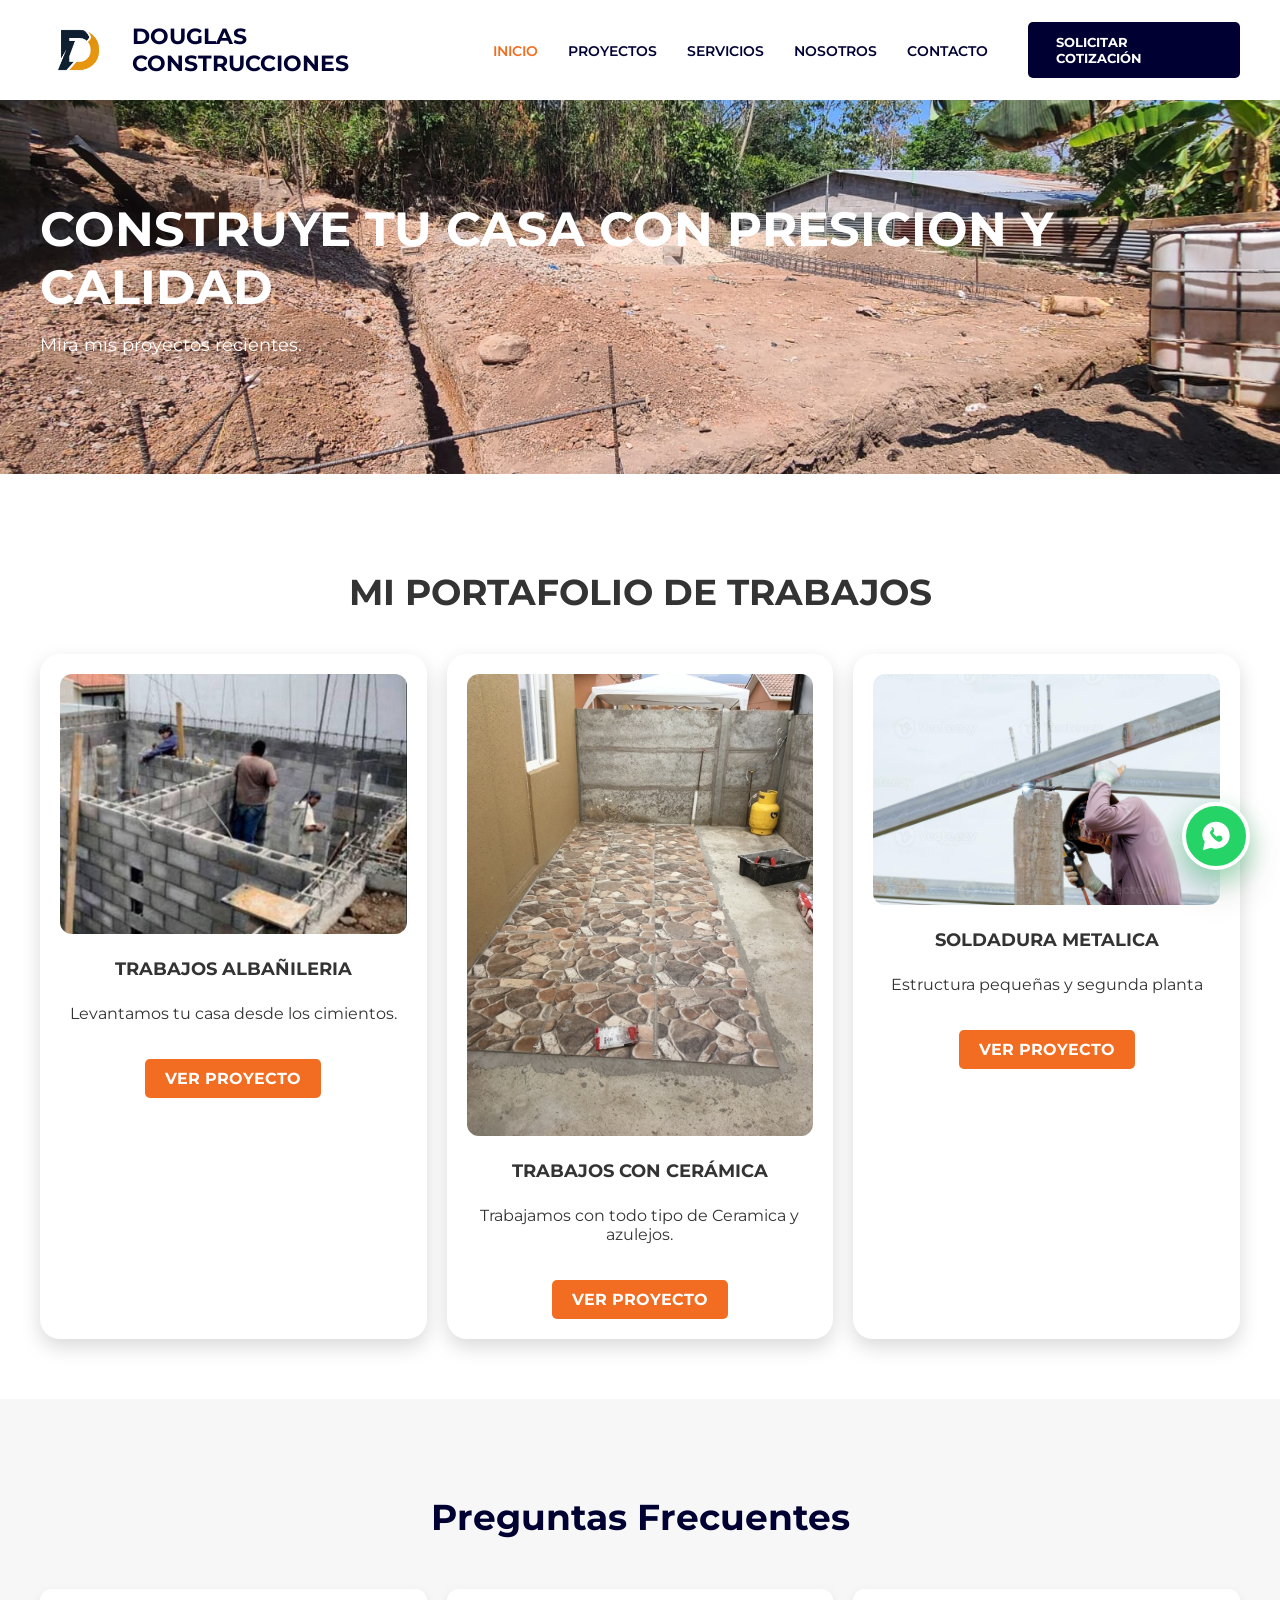
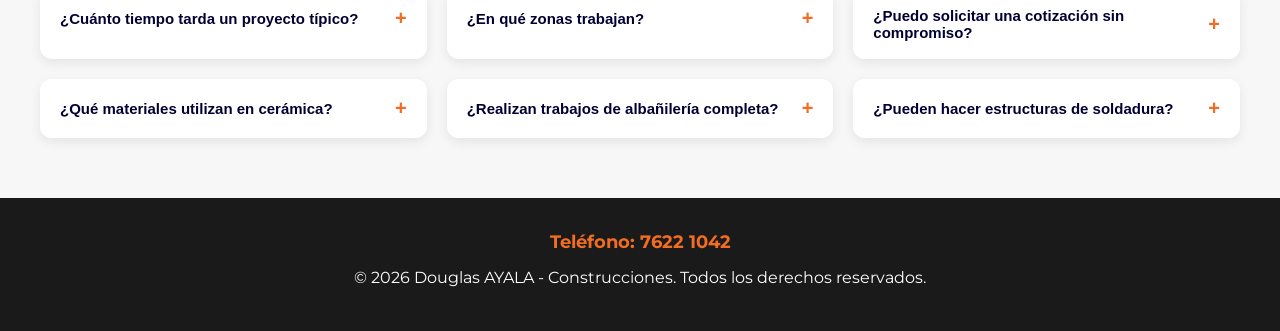
<file: tt/index.html>
<!DOCTYPE html>
<html lang="es">
<head>
    <meta charset="UTF-8">
    <meta name="viewport" content="width=device-width, initial-scale=1.0">
    <title> Douglas Ayalá - Construcciones</title>
    <link rel="stylesheet" href="style.css">
    <link href="https://fonts.googleapis.com/css2?family=Montserrat:wght@400;700&display=swap" rel="stylesheet">
</head>
<body>
    <!-- Botón flotante de WhatsApp -->
    <a href="https://wa.me/50376221042" class="whatsapp-btn" target="_blank" rel="noopener noreferrer" title="Contactanos por WhatsApp">
        <svg xmlns="http://www.w3.org/2000/svg" viewBox="0 0 64 64" aria-hidden="true">
            <path fill="#ffffff" d="M32 8c-12.7 0-23 9.7-23 21.7 0 4.3 1.4 8.3 4.1 11.7L10 56l13.3-4.2c2.7 1 5.6 1.5 8.7 1.5 12.7 0 23-9.7 23-21.6C55 17.7 44.7 8 32 8z"/>
            <path fill="#25d366" d="M26.4 20.6c-.8 0-1.5.4-2 1.1l-1.9 2.7c-.7 1-.8 2.4-.3 3.5 2.8 6.1 7.7 10.9 13.7 13.6 1.2.5 2.5.3 3.5-.4l2.5-1.8c.8-.6 1.2-1.6 1-2.5l-.8-3.3c-.2-1-1.1-1.7-2.1-1.9l-3.4-.4c-.8-.1-1.6.2-2.1.8l-1.2 1.2c-2.8-1.5-5.1-3.7-6.6-6.5l1.3-1.3c.6-.6.9-1.3.8-2.1l-.5-3.5c-.1-1-1-1.8-2-2l-2.9-.2z"/>
        </svg>
    </a>

    <header>
        <div class="container">
            <div class="logo-section">
                <img src="imagenes/Logo D.png" alt="Douglas Ayala Logo" class="logo-img">
                <h1 class="logo-text">DOUGLAS CONSTRUCCIONES</h1>
            </div>
            <nav>
                <ul>
                    <li><a href="#" class="active">INICIO</a></li>
                    <li><a href="#">PROYECTOS</a></li>
                    <li><a href="servicios.html">SERVICIOS</a></li>
                    <li><a href="#">NOSOTROS</a></li>
                    <li><a href="#">CONTACTO</a></li>
                </ul>
            </nav>
            <a href="https://api.whatsapp.com/send?phone=50376221042&text=Hola%2C%20quiero%20solicitar%20una%20cotizacion" class="btn-cotizacion" target="_blank" rel="noopener noreferrer">SOLICITAR COTIZACIÓN</a>
        </div>
    </header>

    <section class="hero">
        <div class="container">
            <div class="hero-content">
                <h2>CONSTRUYE TU CASA CON PRESICION Y CALIDAD</h2>
                <p>Mira mis proyectos recientes.</p>
            </div>
        </div>
    </section>

    <section class="portfolio" id="proyectos">
        <div class="container">
            <h3>MI PORTAFOLIO DE TRABAJOS</h3>
            <div class="portfolio-grid">
                <div class="portfolio-item">
                    <img src="imagenes/albañil.jpg" alt="Residencia Moderna">
                    <h4>TRABAJOS ALBAÑILERIA</h4>
                    <p>Levantamos tu casa desde los cimientos.</p>
                    <a href="#" class="btn show-more" data-project="Albañilería">VER PROYECTO</a>
                </div>
                <div class="portfolio-item">
                    <img src="imagenes/azulejo.jpg" alt="Renovación de Oficinas">
                    <h4>TRABAJOS CON CERÁMICA</h4>
                    <p>Trabajamos con todo tipo de Ceramica y azulejos.</p>
                    <a href="#" class="btn show-more" data-project="Cerámica">VER PROYECTO</a>
                </div>
                <div class="portfolio-item">
                    <img src="imagenes/soldadura.jpg" alt="Estructura de Madera">
                    <h4>SOLDADURA METALICA</h4>
                    <p>Estructura pequeñas y segunda planta</p>
                    <a href="#" class="btn show-more" data-project="Soldadura">VER PROYECTO</a>
                </div>
            </div>
        </div>
    </section>

    <section class="project-details" id="project-details" style="display:none;">
        <div class="container">
            <h3 id="project-details-title">Detalle del proyecto</h3>
            <p id="project-details-text">Estás viendo los trabajos relacionados con este proyecto.</p>
            <div class="portfolio-grid" id="project-details-grid">
                <!-- Las 6 subfichas se llenarán dinámicamente desde JS -->
            </div>
        </div>
    </section>

    <section class="faq">
        <div class="container">
            <h3>Preguntas Frecuentes</h3>
            <div class="faq-grid">
                <div class="faq-item">
                    <button class="faq-question">¿Cuánto tiempo tarda un proyecto típico?
                        <span class="faq-icon">+</span>
                    </button>
                    <div class="faq-answer">
                        <p>El tiempo depende de la complejidad del proyecto. Proyectos pequeños pueden tomar 2-4 semanas, mientras que proyectos más complejos pueden extenderse de 2-3 meses. Nos adaptamos a tu cronograma.</p>
                    </div>
                </div>

                <div class="faq-item">
                    <button class="faq-question">¿En qué zonas trabajan?
                        <span class="faq-icon">+</span>
                    </button>
                    <div class="faq-answer">
                        <p>Nos movemos en los departamentos de San Salvador, Santa Ana y La Libertad. Realizamos visitas de evaluación en toda la zona para brindarte un excelente servicio. Contáctanos para consultar disponibilidad en tu área específica.</p>
                    </div>
                </div>

                <div class="faq-item">
                    <button class="faq-question">¿Puedo solicitar una cotización sin compromiso?
                        <span class="faq-icon">+</span>
                    </button>
                    <div class="faq-answer">
                        <p>Absolutamente. Realizamos visitas gratis de evaluación y cotización. Contáctanos al 7622 1042 o usa el botón "SOLICITAR COTIZACIÓN" para que podamos asesorarte sin ningún costo.</p>
                    </div>
                </div>

                <div class="faq-item">
                    <button class="faq-question">¿Qué materiales utilizan en cerámica?
                        <span class="faq-icon">+</span>
                    </button>
                    <div class="faq-answer">
                        <p>Trabajamos con cerámicas y azulejos de primera calidad de marcas reconocidas. Contamos con variedades en acabados: mate, brillante, rústico, moderno y más opciones según tu preferencia.</p>
                    </div>
                </div>

                <div class="faq-item">
                    <button class="faq-question">¿Realizan trabajos de albañilería completa?
                        <span class="faq-icon">+</span>
                    </button>
                    <div class="faq-answer">
                        <p>Sí. Desde cimientos, levantamiento de muros, impermeabilización, revoque hasta acabados finales. Nos especializamos en construcción de viviendas nuevas y ampliaciones.</p>
                    </div>
                </div>

                <div class="faq-item">
                    <button class="faq-question">¿Pueden hacer estructuras de soldadura?
                        <span class="faq-icon">+</span>
                    </button>
                    <div class="faq-answer">
                        <p>Sí, realizamos estructuras metálicas soldadas para segundas plantas, cubiertas, escaleras y refuerzos estructurales. Todos nuestros trabajos cumplen normas de seguridad técnica.</p>
                    </div>
                </div>
            </div>
        </div>
    </section>

    <footer>
        <div class="container">
            <p class="phone">Teléfono: 7622 1042</p>
            <p>&copy; 2026 Douglas AYALA - Construcciones. Todos los derechos reservados.</p>
        </div>
    </footer>

    <script>
        const buttons = document.querySelectorAll('.show-more');
        const detailsSection = document.getElementById('project-details');
        const title = document.getElementById('project-details-title');
        const text = document.getElementById('project-details-text');
        const grid = document.getElementById('project-details-grid');

        const projectData = {
            'Albañilería': [
                {src:'imagenes/cimientos.jpg', title:'Cimiento fuerte', desc:'Base construida para larga duración'},
                {src:'imagenes/alba2.jpg', title:'Levantando paredes', desc:'Bloques y estructura nivelada'},
                {src:'imagenes/alba3.jpg', title:'Impermeabilización', desc:'Protección contra humedad'},
                {src:'imagenes/alba4.jpg', title:'Revoque y acabado', desc:'Pulido y preparación final'},
                {src:'imagenes/alba5.jpg', title:'Estructura completa', desc:'Pisos y techos listos'},
                {src:'imagenes/alba6.jpg', title:'Entrega final', desc:'Proyecto culminado con éxito'}
            ],
            'Cerámica': [
                {src:'imagenes/ceramica 1.jpg', title:'Preparación del piso', desc:'Base limpia lista para la instalación de cerámica'},
                {src:'imagenes/ceramica 2.jpg', title:'Colocación de cerámica', desc:'Azulejos profesionalmente nivelados y alineados'},
                {src:'imagenes/ceramica 3.jpg', title:'Acabados y detalles', desc:'Remates finales en paredes y ventilación'},
                {src:'imagenes/patio 1.jpg', title:'Instalación en curso', desc:'Fijación precisa de baldosas y preparación para la lechada.'},
                {src:'imagenes/patio 2.jpg', title:'Área amplia finalizada', desc:'Espacio completo con acabado impecable'},
                {src:'imagenes/patio 3.jpg', title:'Revisión final y limpieza', desc:'Control de calidad en cada detalle'}
            ],
            'Soldadura': [
                {src:'imagenes/sold1.jpg', title:'Estructura metálica', desc:'Montaje base resistente'},
                {src:'imagenes/sold2.jpg', title:'Puntos de soldadura', desc:'Uniones fuertes y seguras'},
                {src:'imagenes/sold3.jpg', title:'Pulido de soldadura', desc:'Terminación profesional'},
                {src:'imagenes/sold4.jpg', title:'Prueba de tensión', desc:'Verificación técnica de seguridad'},
                {src:'imagenes/sold5.jpg', title:'Montaje final', desc:'Instalación de estructuras complementarias'},
                {src:'imagenes/sold6.jpg', title:'Proyecto listo', desc:'Entrega con garantía'}
            ]
        };

        const projectDescriptions = {
            'Albañilería': 'Desde la preparación de cimientos hasta la entrega final, cada paso es cuidadosamente ejecutado con experiencia y precisión. Vea cómo transformamos sus sueños en estructuras sólidas.',
            'Cerámica': 'Trabajamos con materiales de primera calidad y técnicas profesionales. Desde la preparación hasta los detalles finales, cada proyecto brilla por su acabado impecable.',
            'Soldadura': 'Estructuras metálicas resistentes y confiables. Utilizamos las más altas normas de seguridad y calidad en cada soldadura para garantizar durabilidad.'
        };

        function renderProject(project) {
            const items = projectData[project] || [];
            grid.innerHTML = '';

            if (!items.length) {
                text.textContent = 'No hay imágenes asignadas a este proyecto aún, puedes agregarlas manualmente.';
                return;
            }

            items.forEach((item, idx) => {
                const card = document.createElement('div');
                card.className = 'project-subitem';
                card.innerHTML = `
                    <img src="${item.src}" alt="${project} ${idx + 1}">
                    <h4>${item.title}</h4>
                    <p>${item.desc}</p>
                `;
                grid.appendChild(card);
            });
        }

        buttons.forEach(btn => {
            btn.addEventListener('click', function(event) {
                event.preventDefault();
                
                // Si ya está abierto, lo cierra
                if (detailsSection.style.display === 'block') {
                    detailsSection.style.display = 'none';
                    return;
                }
                
                // Si está cerrado, lo abre
                const project = this.dataset.project || 'Proyecto';
                title.textContent = `${project} - Galería de imágenes`;
                text.textContent = projectDescriptions[project] || 'Galería de proyectos.';
                renderProject(project);
                detailsSection.style.display = 'block';
                detailsSection.scrollIntoView({ behavior: 'smooth' });
            });
        });

        // FAQ Accordion
        const faqQuestions = document.querySelectorAll('.faq-question');
        faqQuestions.forEach(question => {
            question.addEventListener('click', function() {
                const faqItem = this.parentElement;
                faqItem.classList.toggle('active');
            });
        });
    </script>
</body>
</html>
</file>
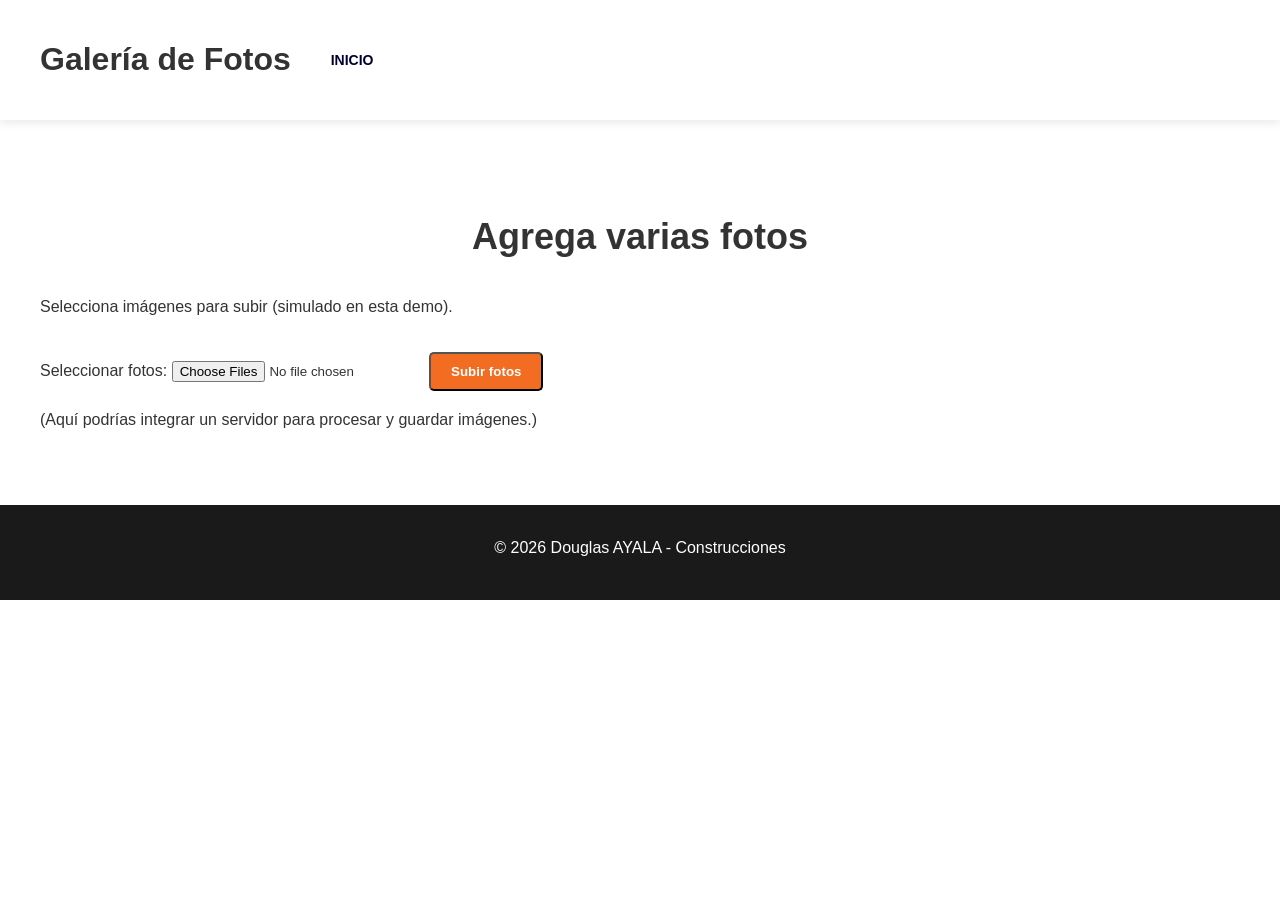
<file: tt/galeria.html>
<!DOCTYPE html>
<html lang="es">
<head>
    <meta charset="UTF-8">
    <meta name="viewport" content="width=device-width, initial-scale=1.0">
    <title>Galería de Fotos - Douglas Ayala</title>
    <link rel="stylesheet" href="style.css">
</head>
<body>
    <header>
        <div class="container">
            <h1 class="logo">Galería de Fotos</h1>
            <nav>
                <ul>
                    <li><a href="index.html">INICIO</a></li>
                </ul>
            </nav>
        </div>
    </header>

    <section class="portfolio">
        <div class="container">
            <h3>Agrega varias fotos</h3>
            <p>Selecciona imágenes para subir (simulado en esta demo).</p>

            <form action="#" method="post" enctype="multipart/form-data">
                <label for="images">Seleccionar fotos:</label>
                <input type="file" id="images" name="images" accept="image/*" multiple>
                <button class="btn" type="submit">Subir fotos</button>
            </form>

            <p style="margin-top: 20px;">(Aquí podrías integrar un servidor para procesar y guardar imágenes.)</p>
        </div>
    </section>

    <footer>
        <div class="container">
            <p>&copy; 2026 Douglas AYALA - Construcciones</p>
        </div>
    </footer>
</body>
</html>
</file>
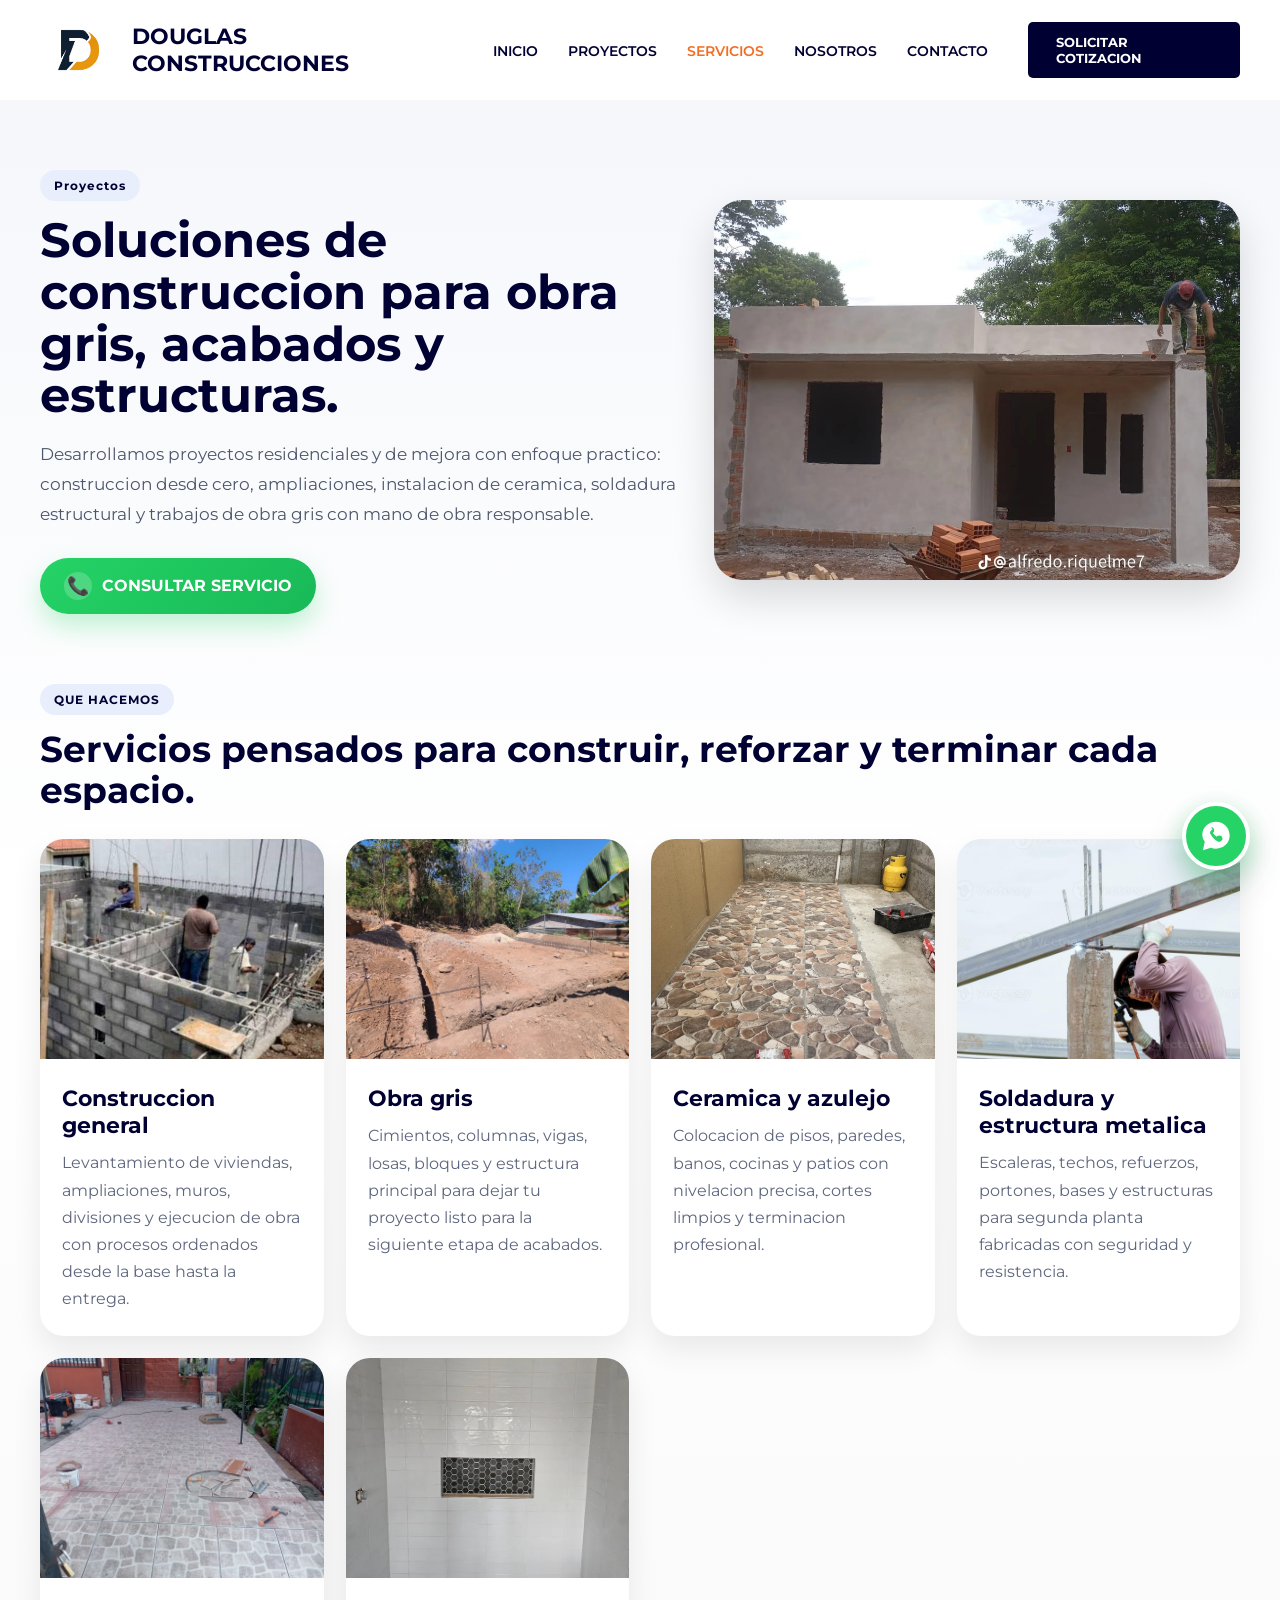
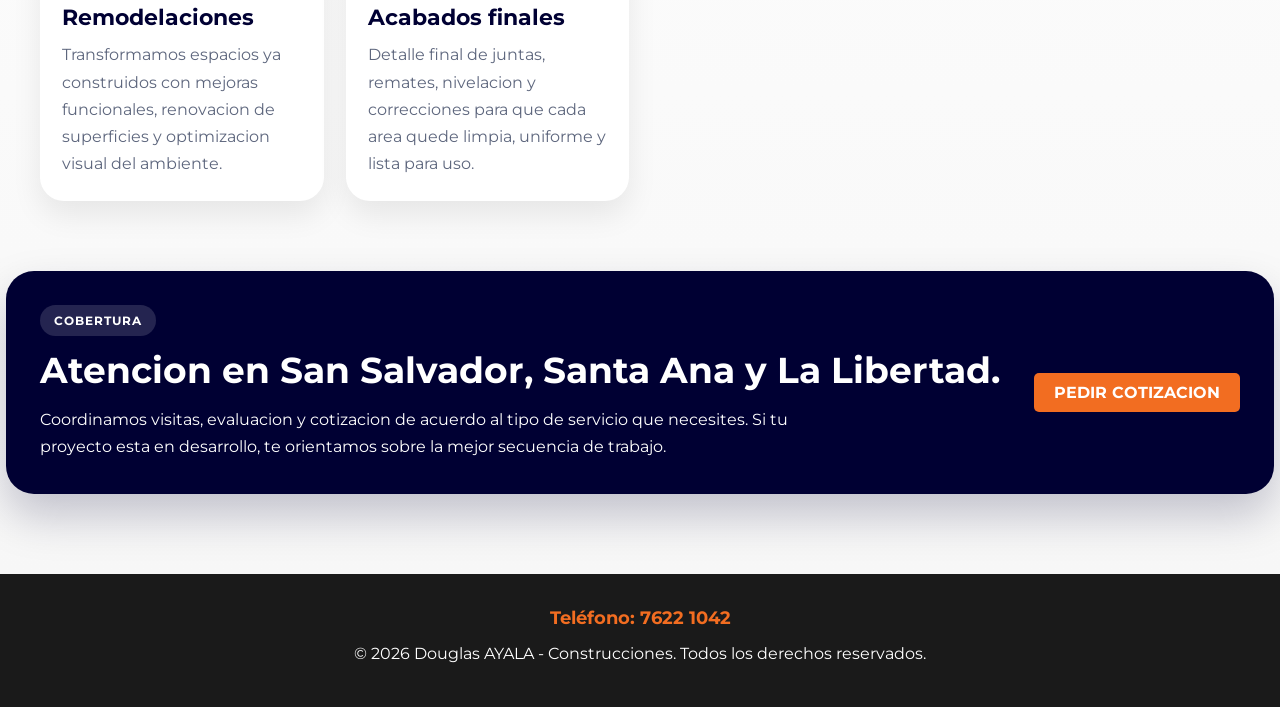
<file: tt/servicios.html>
<!DOCTYPE html>
<html lang="es">
<head>
    <meta charset="UTF-8">
    <meta name="viewport" content="width=device-width, initial-scale=1.0">
    <title>Servicios | Douglas Construcciones</title>
    <link rel="stylesheet" href="style.css">
    <link href="https://fonts.googleapis.com/css2?family=Montserrat:wght@400;700&display=swap" rel="stylesheet">
</head>
<body>
    <a href="https://wa.me/50376221042" class="whatsapp-btn" target="_blank" rel="noopener noreferrer" title="Contactanos por WhatsApp">
        <svg xmlns="http://www.w3.org/2000/svg" viewBox="0 0 64 64" aria-hidden="true">
            <path fill="#ffffff" d="M32 8c-12.7 0-23 9.7-23 21.7 0 4.3 1.4 8.3 4.1 11.7L10 56l13.3-4.2c2.7 1 5.6 1.5 8.7 1.5 12.7 0 23-9.7 23-21.6C55 17.7 44.7 8 32 8z"/>
            <path fill="#25d366" d="M26.4 20.6c-.8 0-1.5.4-2 1.1l-1.9 2.7c-.7 1-.8 2.4-.3 3.5 2.8 6.1 7.7 10.9 13.7 13.6 1.2.5 2.5.3 3.5-.4l2.5-1.8c.8-.6 1.2-1.6 1-2.5l-.8-3.3c-.2-1-1.1-1.7-2.1-1.9l-3.4-.4c-.8-.1-1.6.2-2.1.8l-1.2 1.2c-2.8-1.5-5.1-3.7-6.6-6.5l1.3-1.3c.6-.6.9-1.3.8-2.1l-.5-3.5c-.1-1-1-1.8-2-2l-2.9-.2z"/>
        </svg>
    </a>

    <header>
        <div class="container">
            <div class="logo-section">
                <img src="imagenes/Logo D.png" alt="Douglas Ayala Logo" class="logo-img">
                <h1 class="logo-text">DOUGLAS CONSTRUCCIONES</h1>
            </div>
            <nav>
                <ul>
                    <li><a href="index.html">INICIO</a></li>
                    <li><a href="index.html#proyectos">PROYECTOS</a></li>
                    <li><a href="servicios.html" class="active">SERVICIOS</a></li>
                    <li><a href="index.html#nosotros">NOSOTROS</a></li>
                    <li><a href="https://wa.me/50376221042" target="_blank" rel="noopener noreferrer">CONTACTO</a></li>
                </ul>
            </nav>
            <a href="https://api.whatsapp.com/send?phone=50376221042&text=Hola%2C%20quiero%20solicitar%20una%20cotizacion" class="btn-cotizacion" target="_blank" rel="noopener noreferrer">SOLICITAR COTIZACION</a>
        </div>
    </header>

    <main class="services-page">
        <section class="services-hero">
            <div class="container services-hero-layout">
                <div class="services-copy">
                    <span class="services-kicker">Proyectos</span>
                    <h2>Soluciones de construccion para obra gris, acabados y estructuras.</h2>
                    <p>Desarrollamos proyectos residenciales y de mejora con enfoque practico: construccion desde cero, ampliaciones, instalacion de ceramica, soldadura estructural y trabajos de obra gris con mano de obra responsable.</p>
                    <div class="services-actions">
                        <a href="https://wa.me/50376221042?text=Hola%2C%20quiero%20informaci%C3%B3n%20sobre%20sus%20servicios" class="btn services-cta" target="_blank" rel="noopener noreferrer"><span class="services-cta-icon">📞</span> CONSULTAR SERVICIO</a>
                    </div>
                </div>
                <div class="services-visual">
                    <img src="imagenes/casa.jpg" alt="Proyecto de construccion">
                </div>
            </div>
        </section>

        <section class="services-section">
            <div class="container">
                <div class="services-heading">
                    <span class="services-kicker">QUE HACEMOS</span>
                    <h3>Servicios pensados para construir, reforzar y terminar cada espacio.</h3>
                </div>
                <div class="services-grid">
                    <article class="service-card">
                        <img src="imagenes/albañil.jpg" alt="Servicio de construccion">
                        <h4>Construccion general</h4>
                        <p>Levantamiento de viviendas, ampliaciones, muros, divisiones y ejecucion de obra con procesos ordenados desde la base hasta la entrega.</p>
                    </article>
                    <article class="service-card">
                        <img src="imagenes/cimientos.jpg" alt="Servicio de obra gris">
                        <h4>Obra gris</h4>
                        <p>Cimientos, columnas, vigas, losas, bloques y estructura principal para dejar tu proyecto listo para la siguiente etapa de acabados.</p>
                    </article>
                    <article class="service-card">
                        <img src="imagenes/azulejo.jpg" alt="Servicio de ceramica">
                        <h4>Ceramica y azulejo</h4>
                        <p>Colocacion de pisos, paredes, banos, cocinas y patios con nivelacion precisa, cortes limpios y terminacion profesional.</p>
                    </article>
                    <article class="service-card">
                        <img src="imagenes/soldadura.jpg" alt="Servicio de soldadura">
                        <h4>Soldadura y estructura metalica</h4>
                        <p>Escaleras, techos, refuerzos, portones, bases y estructuras para segunda planta fabricadas con seguridad y resistencia.</p>
                    </article>
                    <article class="service-card">
                        <img src="imagenes/patio 2.jpg" alt="Servicio de remodelacion">
                        <h4>Remodelaciones</h4>
                        <p>Transformamos espacios ya construidos con mejoras funcionales, renovacion de superficies y optimizacion visual del ambiente.</p>
                    </article>
                    <article class="service-card">
                        <img src="imagenes/ceramica 3.jpg" alt="Servicio de acabados">
                        <h4>Acabados finales</h4>
                        <p>Detalle final de juntas, remates, nivelacion y correcciones para que cada area quede limpia, uniforme y lista para uso.</p>
                    </article>
                </div>
            </div>
        </section>

        <section class="services-band">
            <div class="container services-band-layout">
                <div>
                    <span class="services-kicker">COBERTURA</span>
                    <h3>Atencion en San Salvador, Santa Ana y La Libertad.</h3>
                    <p>Coordinamos visitas, evaluacion y cotizacion de acuerdo al tipo de servicio que necesites. Si tu proyecto esta en desarrollo, te orientamos sobre la mejor secuencia de trabajo.</p>
                </div>
                <a href="https://wa.me/50376221042?text=Hola%2C%20necesito%20una%20cotizacion%20para%20mi%20proyecto" class="btn" target="_blank" rel="noopener noreferrer">PEDIR COTIZACION</a>
            </div>
        </section>
    </main>

    <footer>
        <div class="container">
            <p class="phone">Teléfono: 7622 1042</p>
            <p>&copy; 2026 Douglas AYALA - Construcciones. Todos los derechos reservados.</p>
        </div>
    </footer>
</body>
</html>
</file>
<file: tt/style.css>
body {
    font-family: 'Montserrat', sans-serif;
    margin: 0;
    padding: 0;
    color: #333;
}

.container {
    max-width: 1200px;
    margin: 0 auto;
    padding: 0 20px;
}

header {
    background-color: #fff;
    padding: 20px 0;
    box-shadow: 0 2px 10px rgba(0, 0, 0, 0.1);
}

header .container {
    display: flex;
    align-items: center;
    justify-content: space-between;
}

.logo-section {
    display: flex;
    align-items: center;
    gap: 15px;
}

.logo-img {
    height: 60px;
    width: auto;
}

.logo-text {
    font-weight: 700;
    margin: 0;
    font-size: 22px;
    color: #000033;
}

nav {
    flex: 1;
    margin: 0 40px;
}

nav ul {
    margin: 0;
    padding: 0;
    list-style: none;
    display: flex;
    gap: 30px;
}

nav li {
    display: inline-block;
}

nav a {
    text-decoration: none;
    color: #000033;
    font-weight: 600;
    font-size: 14px;
    transition: color 0.3s ease;
}

nav a:hover,
nav a.active {
    color: #f26d21;
}

.btn-cotizacion {
    background-color: #000033;
    color: #fff;
    padding: 12px 28px;
    border-radius: 5px;
    text-decoration: none;
    font-weight: 700;
    font-size: 13px;
    transition: background-color 0.3s ease, box-shadow 0.3s ease;
    display: inline-block;
}

.btn-cotizacion:hover {
    background-color: #f26d21;
    box-shadow: 0 4px 12px rgba(242, 109, 33, 0.3);
}

@media (max-width: 900px) {
    header .container {
        flex-wrap: wrap;
        gap: 10px;
    }

    nav {
        margin: 0;
        width: 100%;
    }

    nav ul {
        justify-content: center;
        flex-wrap: wrap;
        gap: 12px;
    }

    .logo-section {
        width: 100%;
        justify-content: center;
    }

    .btn-cotizacion {
        width: 100%;
        text-align: center;
        padding: 10px 0;
        font-size: 14px;
    }
}

@media (max-width: 600px) {
    header {
        padding: 12px 0;
    }

    .logo-img {
        height: 48px;
    }

    .logo-text {
        font-size: 18px;
    }

    nav ul {
        gap: 10px;
    }

    nav a {
        font-size: 13px;
    }

    .portfolio-grid, .project-details .portfolio-grid {
        grid-template-columns: 1fr;
    }

    .hero-content h2 {
        font-size: 32px;
    }

    .hero-content p {
        font-size: 16px;
    }

    .about-card {
        grid-template-columns: 1fr;
        padding: 24px;
    }

    .about-copy h3 {
        font-size: 28px;
    }

    .about-copy p {
        font-size: 15px;
    }
}

.hero {
    background-image: url('imagenes/cimientos.jpg');
    background-size: cover;
    background-position: center;
    color: #fff;
    padding: 100px 0;
}

.hero-content h2 {
    font-weight: 700;
    font-size: 48px;
    margin: 0;
}

.hero-content p {
    font-size: 18px;
}

.about {
    display: none;
    padding: 20px 0 60px;
}

.about.is-visible {
    display: block;
}

.about-card {
    display: grid;
    grid-template-columns: 1.5fr 1fr;
    gap: 28px;
    background: linear-gradient(135deg, #ffffff 0%, #f7f9fc 100%);
    border-radius: 28px;
    padding: 34px;
    box-shadow: 0 16px 40px rgba(0, 0, 0, 0.08);
}

.about-tag {
    display: inline-block;
    margin-bottom: 12px;
    padding: 8px 14px;
    border-radius: 999px;
    background-color: #e8eefc;
    color: #000033;
    font-weight: 700;
    font-size: 12px;
    letter-spacing: 0.08em;
}

.about-copy h3 {
    margin: 0 0 16px;
    font-size: 34px;
    line-height: 1.15;
    color: #000033;
}

.about-copy p {
    margin: 0 0 16px;
    font-size: 17px;
    line-height: 1.75;
    color: #4d566b;
}

.about-highlights {
    display: grid;
    gap: 16px;
    align-content: start;
}

.about-highlight {
    padding: 20px;
    border-radius: 20px;
    background-color: #ffffff;
    border: 1px solid rgba(0, 0, 51, 0.08);
    box-shadow: 0 10px 24px rgba(0, 0, 0, 0.05);
}

.about-highlight strong {
    display: block;
    margin-bottom: 8px;
    font-size: 18px;
    color: #000033;
}

.about-highlight span {
    color: #5d667d;
    line-height: 1.6;
}

.portfolio {
    padding: 60px 0;
}

.portfolio h3 {
    text-align: center;
    font-weight: 700;
    font-size: 36px;
    margin-bottom: 40px;
}

.portfolio-grid {
    display: grid;
    grid-template-columns: repeat(auto-fit, minmax(300px, 1fr));
    grid-gap: 20px;
}

.portfolio-item {
    background-color: #fff;
    padding: 20px;
    border-radius: 20px; /* Esquinas más curvas */
    text-align: center;
    box-shadow: 0 8px 20px rgba(0, 0, 0, 0.15); /* Sombra más pronunciada */
    transition: transform 0.2s ease, box-shadow 0.2s ease;
}

.portfolio-item:hover {
    transform: translateY(-6px);
    box-shadow: 0 14px 25px rgba(0, 0, 0, 0.25);
}

.portfolio-item img {
    max-width: 100%;
    height: auto;
    border-radius: 12px;
}

.project-details {
    background: #f7f7f7;
    padding: 40px 0;
    margin-top: 40px;
    border-radius: 20px;
}

.project-details h3 {
    text-align: center;
    margin-bottom: 10px;
}

.project-details p {
    text-align: center;
    margin-bottom: 30px;
}

.project-subitem {
    background: #fff;
    border-radius: 20px;
    padding: 15px;
    box-shadow: 0 6px 18px rgba(0,0,0,0.12);
    text-align: center;
    transition: transform 0.2s ease, box-shadow 0.2s ease;
}

.project-subitem:hover {
    transform: translateY(-6px);
    box-shadow: 0 14px 28px rgba(0,0,0,0.2);
}

.project-subitem img {
    width: 100%;
    height: auto;
    border-radius: 12px;
    margin-bottom: 10px;
}

.project-subitem h4 {
    margin: 10px 0 5px;
    font-size: 16px;
}

.project-subitem p {
    margin: 0;
    font-size: 14px;
    color: #666;
}

.portfolio-item h4 {
    font-weight: 700;
    font-size: 18px;
    margin-top: 20px;
}

.portfolio-item p {
    font-size: 16px;
}

.btn {
    display: inline-block;
    background-color: #f26d21; /* Color naranja */
    color: #fff;
    padding: 10px 20px;
    border-radius: 5px;
    text-decoration: none;
    font-weight: 700;
    margin-top: 20px;
}

footer {
    background-color: #1a1a1a;
    color: #fff;
    padding: 30px 0 40px; /* más altura del fondo */
    text-align: center;
}

.faq {
    padding: 60px 0;
    background-color: #f7f7f7;
}

.faq h3 {
    text-align: center;
    font-weight: 700;
    font-size: 36px;
    margin-bottom: 50px;
    color: #000033;
}

.faq-grid {
    display: grid;
    grid-template-columns: repeat(auto-fit, minmax(300px, 1fr));
    gap: 20px;
}

.faq-item {
    background: #fff;
    border-radius: 12px;
    box-shadow: 0 4px 12px rgba(0, 0, 0, 0.08);
    overflow: hidden;
}

.faq-question {
    width: 100%;
    padding: 18px 20px;
    border: none;
    background-color: #fff;
    text-align: left;
    font-weight: 600;
    font-size: 15px;
    color: #000033;
    cursor: pointer;
    display: flex;
    justify-content: space-between;
    align-items: center;
    transition: background-color 0.3s ease;
}

.faq-question:hover {
    background-color: #f0f0f0;
}

.faq-icon {
    font-size: 20px;
    font-weight: bold;
    color: #f26d21;
    transition: transform 0.3s ease;
}

.faq-item.active .faq-icon {
    transform: rotate(45deg);
}

.faq-answer {
    max-height: 0;
    overflow: hidden;
    transition: max-height 0.3s ease;
}

.faq-item.active .faq-answer {
    max-height: 500px;
}

.faq-answer p {
    padding: 0 20px 20px;
    margin: 0;
    font-size: 14px;
    color: #666;
    line-height: 1.6;
}

.services-page {
    background: linear-gradient(180deg, #f5f7fb 0%, #ffffff 38%, #f7f7f7 100%);
}

.services-hero {
    padding: 70px 0 40px;
}

.services-hero-layout {
    display: grid;
    grid-template-columns: 1.1fr 0.9fr;
    gap: 32px;
    align-items: center;
}

.services-kicker {
    display: inline-block;
    margin-bottom: 14px;
    padding: 8px 14px;
    border-radius: 999px;
    background-color: #e8eefc;
    color: #000033;
    font-weight: 700;
    font-size: 12px;
    letter-spacing: 0.08em;
}

.services-copy h2 {
    margin: 0 0 18px;
    font-size: 48px;
    line-height: 1.08;
    color: #000033;
}

.services-copy p {
    margin: 0;
    max-width: 720px;
    font-size: 17px;
    line-height: 1.75;
    color: #4d566b;
}

.services-actions {
    display: flex;
    align-items: center;
    gap: 18px;
    margin-top: 28px;
}

.services-cta {
    display: inline-flex;
    align-items: center;
    gap: 10px;
    background: linear-gradient(135deg, #25d366 0%, #18b957 100%);
    padding: 14px 24px;
    border-radius: 999px;
    margin-top: 0;
    box-shadow: 0 12px 26px rgba(37, 211, 102, 0.28);
}

.services-cta:hover {
    background: linear-gradient(135deg, #22c55e 0%, #169c4b 100%);
    box-shadow: 0 16px 30px rgba(37, 211, 102, 0.34);
}

.services-cta-icon {
    display: inline-flex;
    align-items: center;
    justify-content: center;
    width: 28px;
    height: 28px;
    border-radius: 50%;
    background-color: rgba(255, 255, 255, 0.2);
    font-size: 18px;
    line-height: 1;
}

.services-visual img {
    width: 100%;
    height: 100%;
    min-height: 380px;
    object-fit: cover;
    border-radius: 28px;
    box-shadow: 0 18px 40px rgba(0, 0, 0, 0.14);
}

.services-section {
    padding: 30px 0 70px;
}

.services-heading {
    margin-bottom: 28px;
}

.services-heading h3,
.services-band h3 {
    margin: 0;
    font-size: 36px;
    line-height: 1.15;
    color: #000033;
}

.services-grid {
    display: grid;
    grid-template-columns: repeat(auto-fit, minmax(260px, 1fr));
    gap: 22px;
}

.service-card {
    background-color: #ffffff;
    border-radius: 24px;
    overflow: hidden;
    box-shadow: 0 14px 30px rgba(0, 0, 0, 0.08);
    transition: transform 0.2s ease, box-shadow 0.2s ease;
}

.service-card:hover {
    transform: translateY(-6px);
    box-shadow: 0 20px 40px rgba(0, 0, 0, 0.12);
}

.service-card img {
    width: 100%;
    height: 220px;
    object-fit: cover;
}

.service-card h4 {
    margin: 0;
    padding: 22px 22px 10px;
    font-size: 22px;
    color: #000033;
}

.service-card p {
    margin: 0;
    padding: 0 22px 24px;
    line-height: 1.7;
    color: #5d667d;
}

.services-band {
    padding: 0 0 80px;
}

.services-band-layout {
    display: flex;
    align-items: center;
    justify-content: space-between;
    gap: 20px;
    padding: 34px;
    border-radius: 28px;
    background: #000033;
    box-shadow: 0 22px 45px rgba(0, 0, 51, 0.22);
}

.services-band .services-kicker,
.services-band h3,
.services-band p {
    color: #ffffff;
}

.services-band .services-kicker {
    background-color: rgba(255, 255, 255, 0.14);
}

.services-band p {
    margin: 14px 0 0;
    max-width: 760px;
    line-height: 1.7;
}

.whatsapp-btn {
    position: fixed;
    bottom: 30px;
    right: 30px;
    width: 60px;
    height: 60px;
    background-color: #25d366;
    border-radius: 50%;
    border: 4px solid #ffffff;
    display: flex;
    align-items: center;
    justify-content: center;
    box-shadow: 0 10px 24px rgba(37, 211, 102, 0.35), 0 18px 38px rgba(0, 0, 0, 0.18);
    z-index: 999;
    transition: transform 0.3s ease, box-shadow 0.3s ease;
    text-decoration: none;
}

.whatsapp-btn:hover {
    transform: translateY(-3px) scale(1.08);
    box-shadow: 0 14px 28px rgba(37, 211, 102, 0.45), 0 24px 42px rgba(0, 0, 0, 0.22);
}

.whatsapp-btn svg {
    width: 38px;
    height: 38px;
}

@media (max-width: 600px) {
    .whatsapp-btn {
        bottom: 20px;
        right: 20px;
        width: 50px;
        height: 50px;
        border-width: 3px;
    }

    .whatsapp-btn svg {
        width: 30px;
        height: 30px;
    }
}

@media (max-width: 900px) {
    .services-hero-layout,
    .services-band-layout {
        grid-template-columns: 1fr;
        display: grid;
    }

    .services-copy h2 {
        font-size: 38px;
    }

    .services-band-layout {
        justify-items: start;
    }
}

@media (max-width: 600px) {
    .services-hero {
        padding-top: 44px;
    }

    .services-copy h2 {
        font-size: 32px;
    }

    .services-copy p,
    .service-card p,
    .services-band p {
        font-size: 15px;
    }

    .services-actions {
        flex-direction: column;
        align-items: stretch;
    }

    .services-visual img {
        min-height: 260px;
    }

    .services-heading h3,
    .services-band h3 {
        font-size: 28px;
    }

    .services-band-layout {
        padding: 24px;
    }
}

footer .phone {
    font-size: 18px;
    font-weight: 700;
    margin: 0 0 8px;
    color: #f26d21;
}

footer p {
    margin: 0;
    line-height: 1.6;
}
</file>
